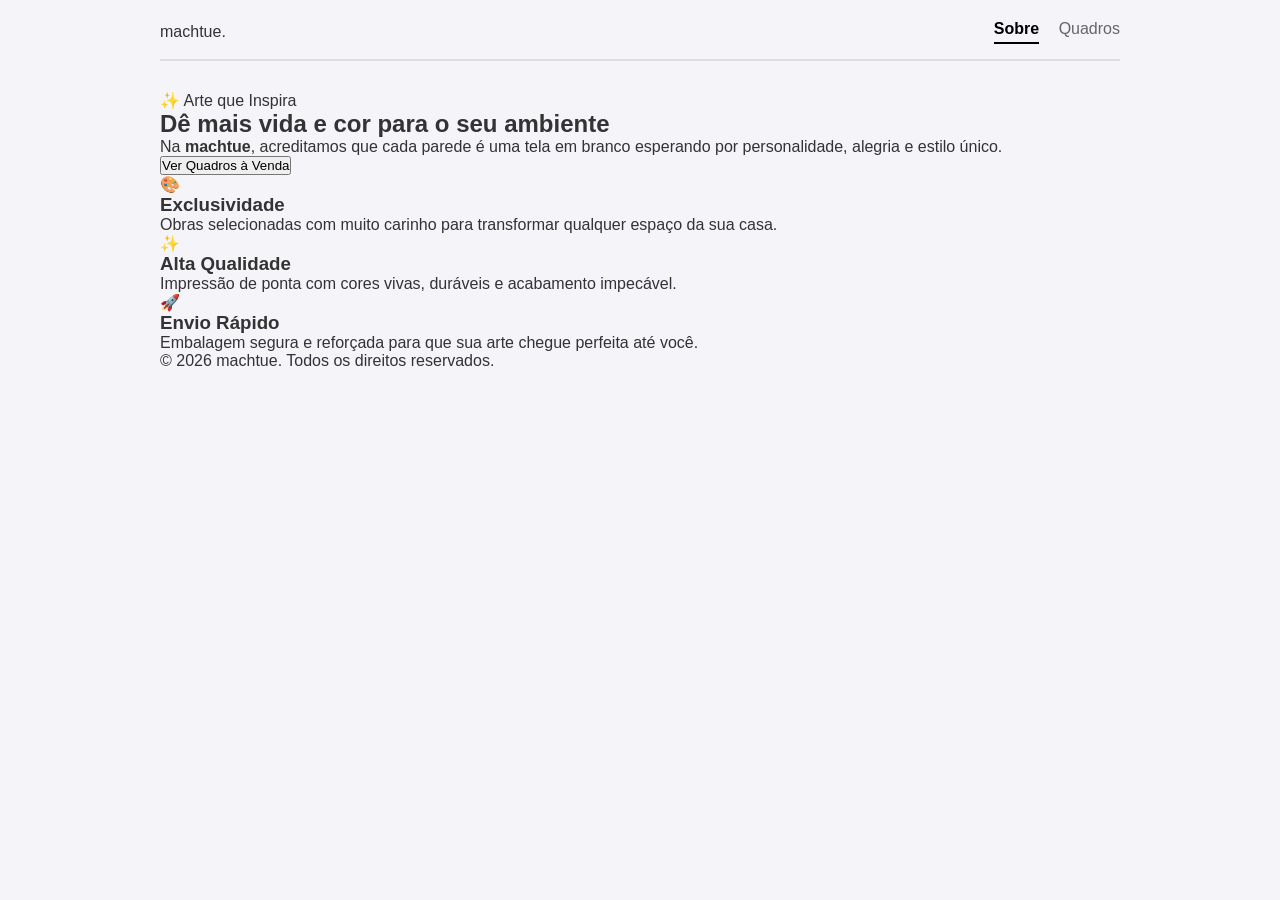
<file: index.html>
<!DOCTYPE html>
<html lang="pt-BR">
<head>
  <meta charset="UTF-8">
  <meta name="viewport" content="width=device-width, initial-scale=1.0">
  <link rel="stylesheet" href="style.css">
  <title>machtue - Galeria de Arte</title>
</head>
<body>

  <header>
    <div class="logo">machtue<span>.</span></div>
    <nav>
      <button id="btn-sobre" class="active" onclick="showPage('sobre')">Sobre</button>
      <button id="btn-quadros" onclick="showPage('quadros')">Quadros</button>
    </nav>
  </header>

  <!-- Página 1: Sobre (Colorida e Atraente) -->
  <section id="page-sobre" class="page active">
    
    <div class="hero-banner">
      <span class="badge-destaque">✨ Arte que Inspira</span>
      <h1>Dê mais vida e cor para o seu ambiente</h1>
      <p>Na <strong>machtue</strong>, acreditamos que cada parede é uma tela em branco esperando por personalidade, alegria e estilo único.</p>
      <button class="btn-cta" onclick="showPage('quadros')">Ver Quadros à Venda</button>
    </div>

    <!-- Bloco de Vantagens Coloridas -->
    <div class="vantagens-grid">
      <div class="vantagem-card card-azul">
        <div class="icone">🎨</div>
        <h3>Exclusividade</h3>
        <p>Obras selecionadas com muito carinho para transformar qualquer espaço da sua casa.</p>
      </div>

      <div class="vantagem-card card-roxo">
        <div class="icone">✨</div>
        <h3>Alta Qualidade</h3>
        <p>Impressão de ponta com cores vivas, duráveis e acabamento impecável.</p>
      </div>

      <div class="vantagem-card card-rosa">
        <div class="icone">🚀</div>
        <h3>Envio Rápido</h3>
        <p>Embalagem segura e reforçada para que sua arte chegue perfeita até você.</p>
      </div>
    </div>

  </section>

  <!-- Página 2: Quadros -->
  <section id="page-quadros" class="page">
    <div class="titulo-secao">
      <h2>Nossa Coleção de Quadros</h2>
      <p>Escolha sua obra favorita e renove sua decoração</p>
    </div>
    
    <div class="quadros-grid">
      <!-- Quadro 1 -->
      <div class="card-quadro">
        <div class="img-container">
          <img src="cavalo.jpg" alt="Quadro Cavalo">
          <span class="tag-card">Destaque</span>
        </div>
        <h3>Quadro Cavalo</h3>
        <p class="tamanho">Tamanho: 60x90cm</p>
        <p class="preco">R$ 250,00</p>
        <button class="btn-comprar" onclick="comprar('Quadro Cavalo')">Comprar Agora</button>
      </div>

      <!-- Quadro 2 -->
      <div class="card-quadro">
        <div class="img-container">
          <img src="monaliza.jpg" alt="Quadro Monalisa">
          <span class="tag-card">Especial</span>
        </div>
        <h3>Quadro Monalisa</h3>
        <p class="tamanho">Tamanho: 50x70cm</p>
        <p class="preco">R$ 180,00</p>
        <button class="btn-comprar" onclick="comprar('Quadro Monalisa')">Comprar Agora</button>
      </div>

      <!-- Quadro 3 -->
      <div class="card-quadro">
        <div class="img-container">
          <img src="quadro.jpg" alt="Quadro Moderno">
          <span class="tag-card">Moderno</span>
        </div>
        <h3>Quadro Moderno</h3>
        <p class="tamanho">Tamanho: 70x100cm</p>
        <p class="preco">R$ 320,00</p>
        <button class="btn-comprar" onclick="comprar('Quadro Moderno')">Comprar Agora</button>
      </div>
    </div>
  </section>

  <footer>
    <p>&copy; 2026 machtue. Todos os direitos reservados.</p>
  </footer>

  <script src="script.js"></script>
</body>
</html>
</file>
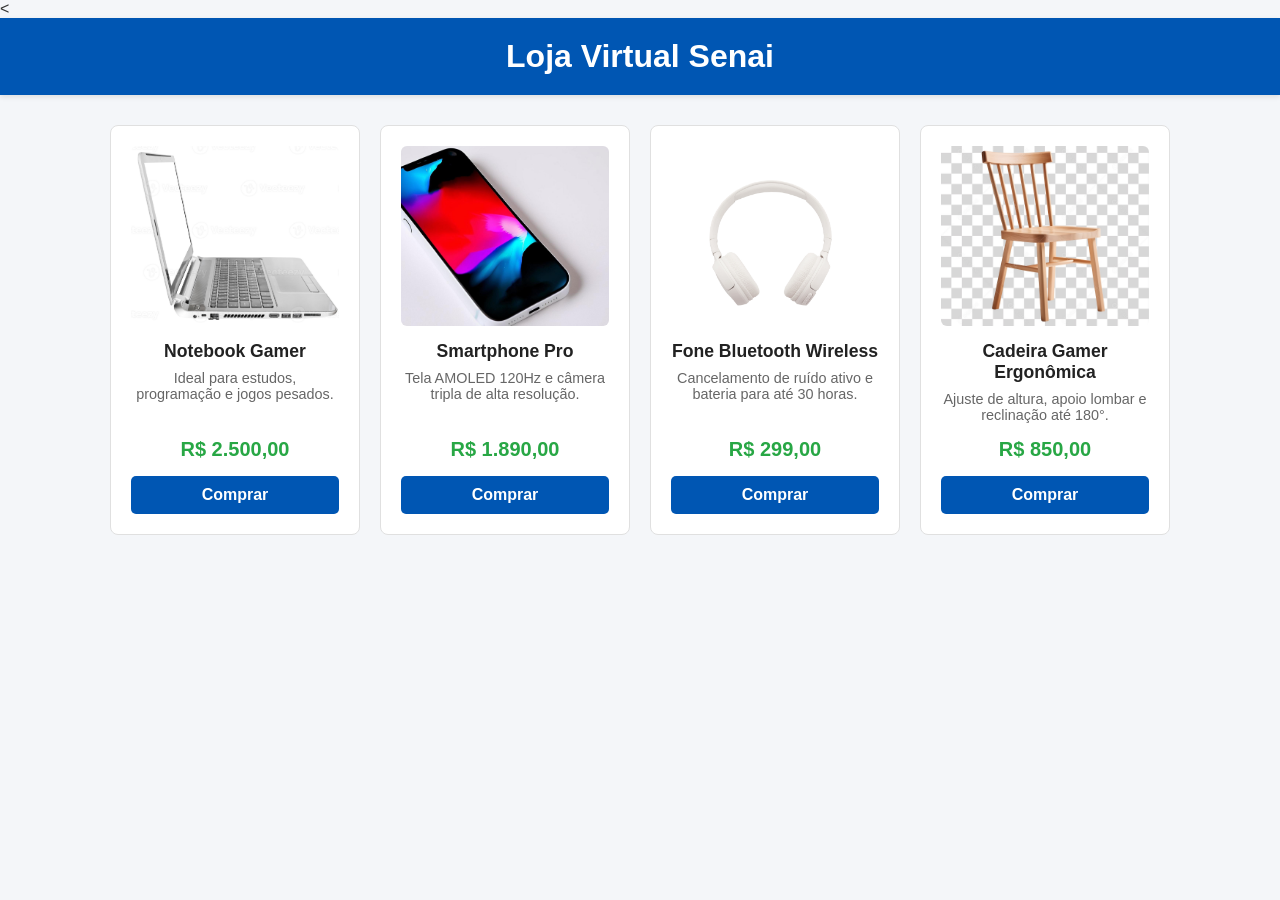
<file: machtue/index.html>
<<!DOCTYPE html>
<html lang="pt-BR">
<head>
    <meta charset="UTF-8">
    <meta name="viewport" content="width=device-width, initial-scale=1.0">
    <title>Loja Virtual Senai</title>
    <style>
        
        * {
            box-sizing: border-box;
            margin: 0;
            padding: 0;
            font-family: Arial, Helvetica, sans-serif;
        }

        body {
            background-color: #f4f6f9;
            color: #333;
        }

        
        header {
            background-color: #0056b3;
            color: #ffffff;
            text-align: center;
            padding: 20px;
            margin-bottom: 30px;
            box-shadow: 0 2px 5px rgba(0,0,0,0.1);
        }

    
        .catalogo {
            display: grid;
            grid-template-columns: repeat(auto-fit, minmax(240px, 1fr));
            gap: 20px;
            max-width: 1100px;
            margin: 0 auto;
            padding: 0 20px 40px 20px;
        }


        .produto {
            background-color: #ffffff;
            border-radius: 8px;
            padding: 20px;
            display: flex;
            flex-direction: column;
            justify-content: space-between;
            align-items: center;
            text-align: center;
            border: 1px solid #e0e0e0;
            transition: transform 0.2s, box-shadow 0.2s;
        }

    
        .produto:hover {
            transform: translateY(-5px);
            box-shadow: 0 8px 16px rgba(0,0,0,0.1);
        }

    
        .produto img {
            width: 100%;
            height: 180px;
            object-fit: cover;
            border-radius: 6px;
            margin-bottom: 15px;
        }

    
        .produto h2 {
            font-size: 1.1rem;
            color: #222;
            margin-bottom: 8px;
        }


        .descricao {
            font-size: 0.9rem;
            color: #666;
            margin-bottom: 15px;
            flex-grow: 1;
        }

    
        .preco {
            font-size: 1.25rem;
            font-weight: bold;
            color: #28a745;
            margin-bottom: 15px;
        }


        .produto button {
            background-color: #0056b3;
            color: white;
            border: none;
            padding: 10px 20px;
            width: 100%;
            border-radius: 5px;
            font-size: 1rem;
            font-weight: bold;
            cursor: pointer;
            transition: background-color 0.2s;
        }

        .produto button:hover {
            background-color: #003d82;
        }
    </style>
</head>
<body>

    <header>
        <h1>Loja Virtual Senai</h1>
    </header>

    <main class="catalogo">
        
        <div class="produto">
            <img src="computador.jpg" alt="Notebook Gamer">
            <h2>Notebook Gamer</h2>
            <p class="descricao">Ideal para estudos, programação e jogos pesados.</p>
            <p class="preco">R$ 2.500,00</p>
            <button>Comprar</button>
        </div>

        
        <div class="produto">
            <img src="celular.jpg" alt="Smartphone Pro">
            <h2>Smartphone Pro</h2>
            <p class="descricao">Tela AMOLED 120Hz e câmera tripla de alta resolução.</p>
            <p class="preco">R$ 1.890,00</p>
            <button>Comprar</button>
        </div>

        
        <div class="produto">
            <img src="fone.jpg" alt="Fone Bluetooth Wireless">
            <h2>Fone Bluetooth Wireless</h2>
            <p class="descricao">Cancelamento de ruído ativo e bateria para até 30 horas.</p>
            <p class="preco">R$ 299,00</p>
            <button>Comprar</button>
        </div>


        <div class="produto">
            <img src="cadeira.jpg" alt="Cadeira Gamer Ergonômica">
            <h2>Cadeira Gamer Ergonômica</h2>
            <p class="descricao">Ajuste de altura, apoio lombar e reclinação até 180°.</p>
            <p class="preco">R$ 850,00</p>
            <button>Comprar</button>
        </div>
    </main>

</body>
</html>
</file>
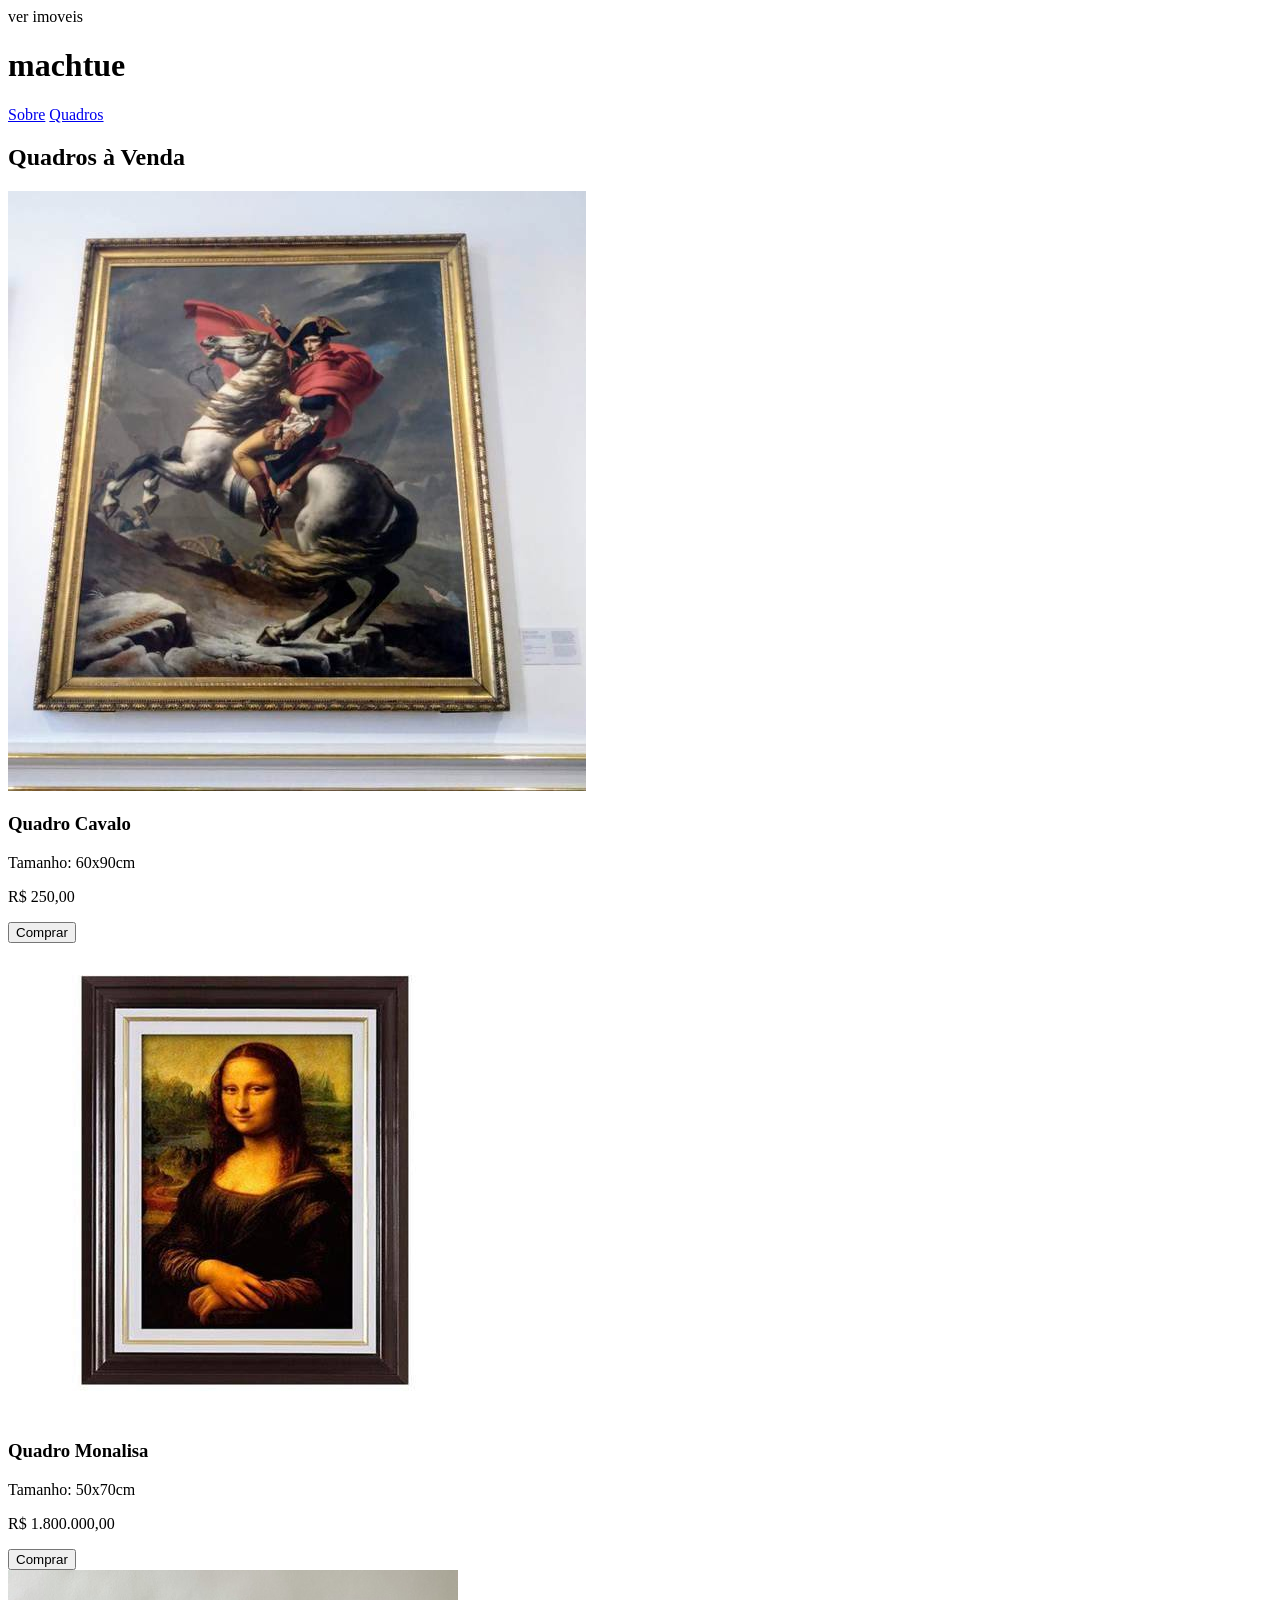
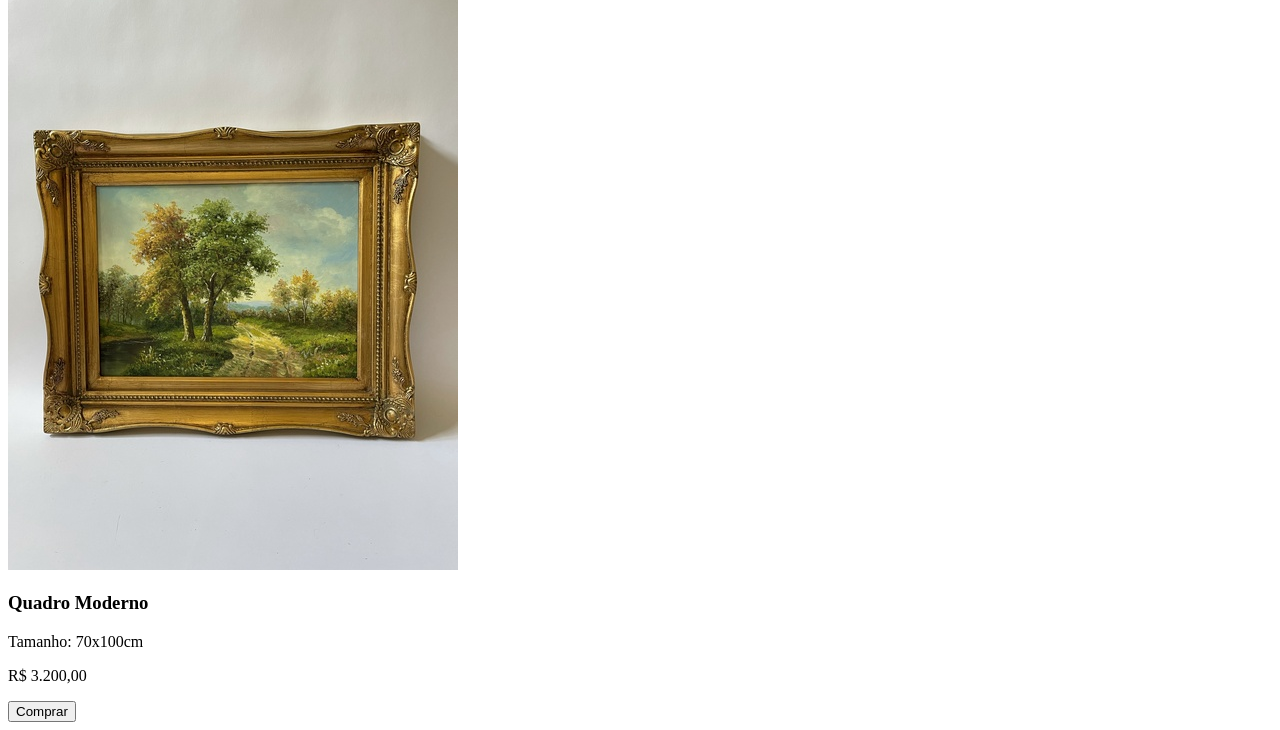
<file: quadros.html>
<!DOCTYPE html>
<html lang="pt-BR">
<head>
  <meta charset="UTF-8">
  <meta name="viewport" content="width=device-width, initial-scale=1.0">
  
  <title>machtue - Loja</title>
  <style>

  </style>
</head>
<body>

  <header>
    <a href="quadros.html"class="botao-principal"></a>ver imoveis</a>
    <h1>machtue</h1>
    <nav>
      <a href="index.html">Sobre</a>
      <a href="loja.html" class="active">Quadros</a>
    </nav>
  </header>

  <main>
    <h2>Quadros à Venda</h2>

    <div class="quadros">
      
      <div class="card">
        <div class="img-container">
          <img src="cavalo.jpg" alt="Quadro Cavalo">
        </div>
        <h3>Quadro Cavalo</h3>
        <p class="tamanho">Tamanho: 60x90cm</p>
        <p class="preco">R$ 250,00</p>
        <button onclick="comprar('Quadro Cavalo')">Comprar</button>
      </div>

      
      <div class="card">
        <div class="img-container">
          <img src="monaliza.jpg" alt="Quadro Monalisa">
        </div>
        <h3>Quadro Monalisa</h3>
        <p class="tamanho">Tamanho: 50x70cm</p>
        <p class="preco">R$ 1.800.000,00</p>
        <button onclick="comprar('Quadro Monalisa')">Comprar</button>
      </div>

      
      <div class="card">
        <div class="img-container">
          <img src="quadro.jpg" alt="Quadro Moderno">
        </div>
        <h3>Quadro Moderno</h3>
        <p class="tamanho">Tamanho: 70x100cm</p>
        <p class="preco">R$ 3.200,00</p>
        <button onclick="comprar('Quadro Moderno')">Comprar</button>
      </div>
    </div>
  </main>

  <script>
    function comprar(nome) {
      alert('Você escolheu o produto: ' + nome);
    }
  </script>
</body>
</html>
</file>
<file: style.css>
{
      box-sizing: border-box;
      margin: 0;
      padding: 0;
      font-family: Arial, sans-serif;
    }

    body {
      background-color: #ffffff;
      color: #333;
      max-width: 1000px;
      margin: 0 auto;
      padding: 20px;
    }

    
    header {
      display: flex;
      justify-content: space-between;
      align-items: center;
      padding-bottom: 15px;
      border-bottom: 2px solid #f7faff;
      margin-bottom: 30px;
    }

    header h1 {
      font-size: 28px;
      letter-spacing: 1px;
    }

    nav button {
      background: none;
      border: none;
      font-size: 16px;
      margin-left: 15px;
      cursor: pointer;
      color: #666;
      padding-bottom: 4px;
    }

    nav button.active {
      color: #000;
      font-weight: bold;
      border-bottom: 2px solid #000;
    }

    
    .page {
      display: none;
    }

    .page.active {
      display: block;
    }

    
    .card-sobre {
      background: #fffcfc;
      border: 1px solid #e0e0e0;
      border-radius: 8px;
      padding: 30px;
      max-width: 700px;
      margin: 0 auto;
      box-shadow: 0 2px 5px rgba(0,0,0,0.05);
    }

    .card-sobre h2 {
      font-size: 24px;
      margin-bottom: 15px;
    }

    .card-sobre p {
      font-size: 16px;
      line-height: 1.6;
      color: #555;
      margin-bottom: 15px;
    }

    
    main h2 {
      text-align: center;
      margin-bottom: 20px;
    }

    .quadros-grid {
      display: grid;
      grid-template-columns: repeat(auto-fit, minmax(260px, 1fr));
      gap: 25px;
    }

    .card-quadro {
      background: #fff;
      border: 1px solid #e0e0e0;
      border-radius: 8px;
      padding: 15px;
      display: flex;
      flex-direction: column;
      justify-content: space-between;
      text-align: center;
      box-shadow: 0 2px 5px rgba(0,0,0,0.05);
    }

    .img-container {
      width: 100%;
      height: 250px;
      overflow: hidden;
      border-radius: 4px;
      margin-bottom: 12px;
    }

    .card-quadro img {
      width: 100%;
      height: 100%;
      object-fit: cover;
    }

    .card-quadro h3 {
      font-size: 18px;
      margin-bottom: 6px;
    }

    .tamanho {
      font-size: 14px;
      color: #777;
      margin-bottom: 10px;
    }

    .preco {
      font-size: 20px;
      font-weight: bold;
      color: #111;
      margin-bottom: 15px;
    }

    .btn-comprar {
      background-color: #000;
      color: #fff;
      border: none;
      padding: 10px;
      font-size: 14px;
      border-radius: 4px;
      cursor: pointer;
      transition: background 0.2s;
    }

    .btn-comprar:hover {
      background-color: #333;
    }
  
    * {
      box-sizing: border-box;
      margin: 0;
      padding: 0;
      font-family: Arial, sans-serif;
    }

    body {
      background-color: #f4f4f9;
      color: #333;
      max-width: 1000px;
      margin: 0 auto;
      padding: 20px;
    }

    
    header {
      display: flex;
      justify-content: space-between;
      align-items: center;
      padding-bottom: 15px;
      border-bottom: 2px solid #ddd;
      margin-bottom: 30px;
    }

    header h1 {
      font-size: 28px;
      letter-spacing: 1px;
    }

    nav a {
      margin-left: 20px;
      text-decoration: none;
      color: #666;
      font-size: 16px;
    }

    nav a.active {
      color: #000;
      font-weight: bold;
      border-bottom: 2px solid #000;
      padding-bottom: 4px;
    }

    
    .sobre-container {
      max-width: 700px;
      margin: 20px auto;
      background: #fff;
      padding: 30px;
      border-radius: 8px;
      border: 1px solid #e0e0e0;
      box-shadow: 0 2px 5px rgba(0,0,0,0.05);
    }

    .sobre-container h2 {
      margin-bottom: 20px;
      font-size: 26px;
      color: #111;
    }

    .sobre-container p {
      line-height: 1.6;
      color: #555;
      margin-bottom: 15px;
      font-size: 16px;
    }

    .destaques {
      display: flex;
      gap: 20px;
      margin-top: 30px;
    }

    .destaque-item {
      flex: 1;
      background: #f9f9f9;
      padding: 15px;
      border-radius: 6px;
      border-left: 3px solid #000;
    }

    .destaque-item h3 {
      font-size: 16px;
      margin-bottom: 5px;
      color: #111;
    }

    .destaque-item p {
      font-size: 14px;
      margin-bottom: 0;
      color: #666;
    }
</file>
